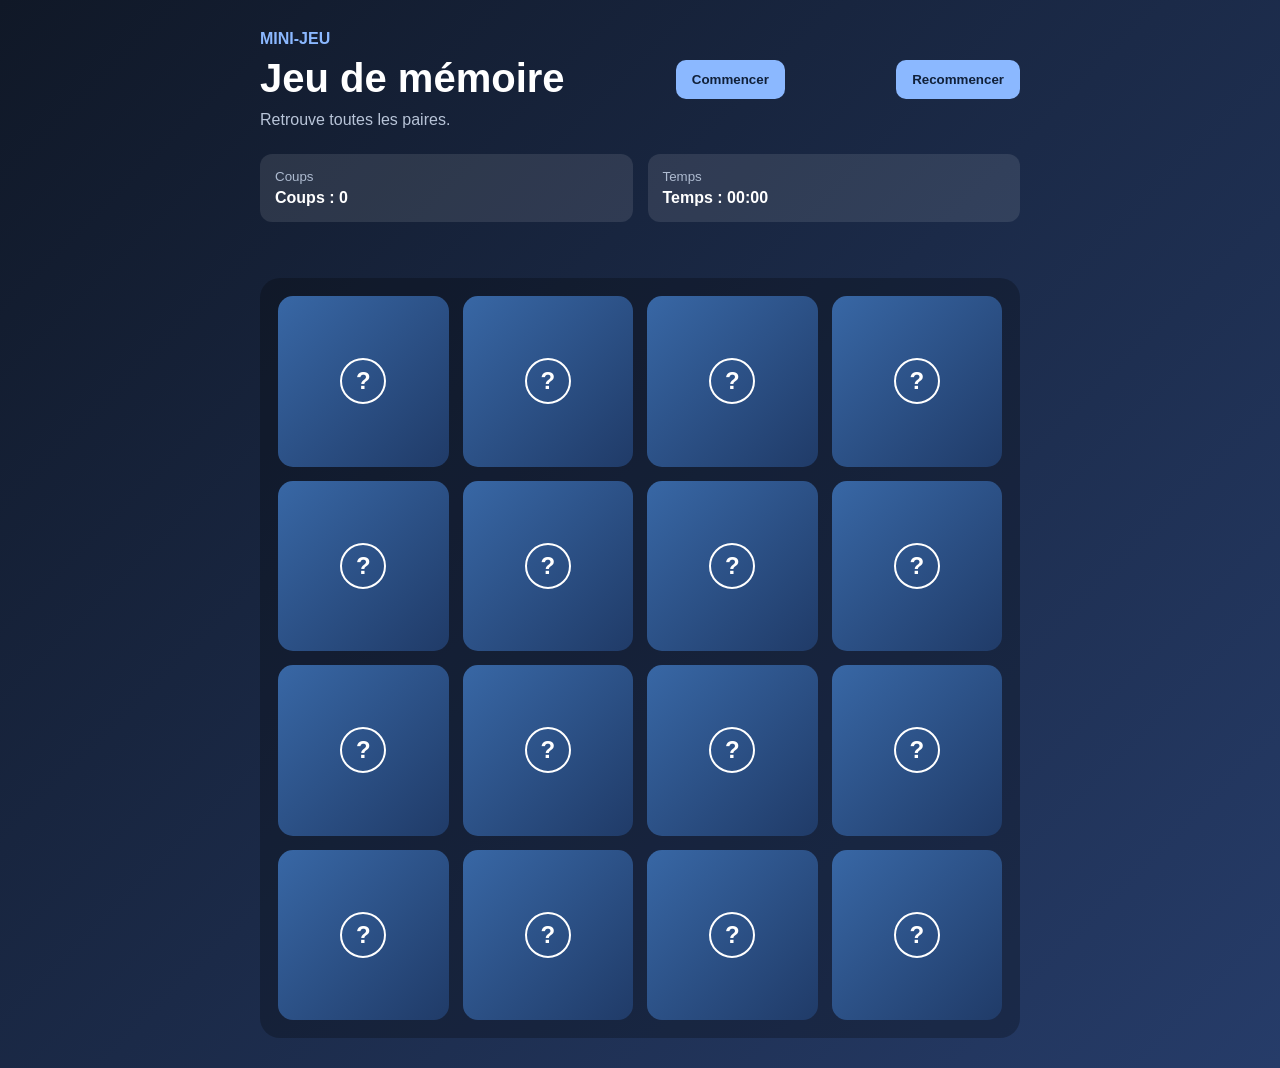
<file: Memory/index.html>
<!DOCTYPE html>
<html lang="fr">
<head>
    <meta charset="UTF-8">
    <meta name="viewport" content="width=device-width, initial-scale=1.0">
    <title>Jeu de mémoire</title>
    <link rel="stylesheet" href="styles/style.css">
    <script src="script/main.js" defer></script>
</head>
<body>
    <main class="game-container">
        <header class="game-header">
            <div>
                <p>MINI-JEU</p>
                <h1>Jeu de mémoire</h1>
                <span>Retrouve toutes les paires.</span>
            </div>

            <button id ="start" type = "button">
                Commencer
            </button>
            <button id="restart" type="button">
                Recommencer
            </button>
        </header>

        <section class="game-info">
            <div>
                <small>Coups</small>
                <strong id="moves">Coups : 0</strong>
            </div>

            <div>
                <small>Temps</small>
                <strong id="timer">Temps : 00:00</strong>
            </div>
        </section>

        <p id="result"></p>

        <section id="game-board" class="game-board"></section>
    </main>
</body>
</html>
</file>
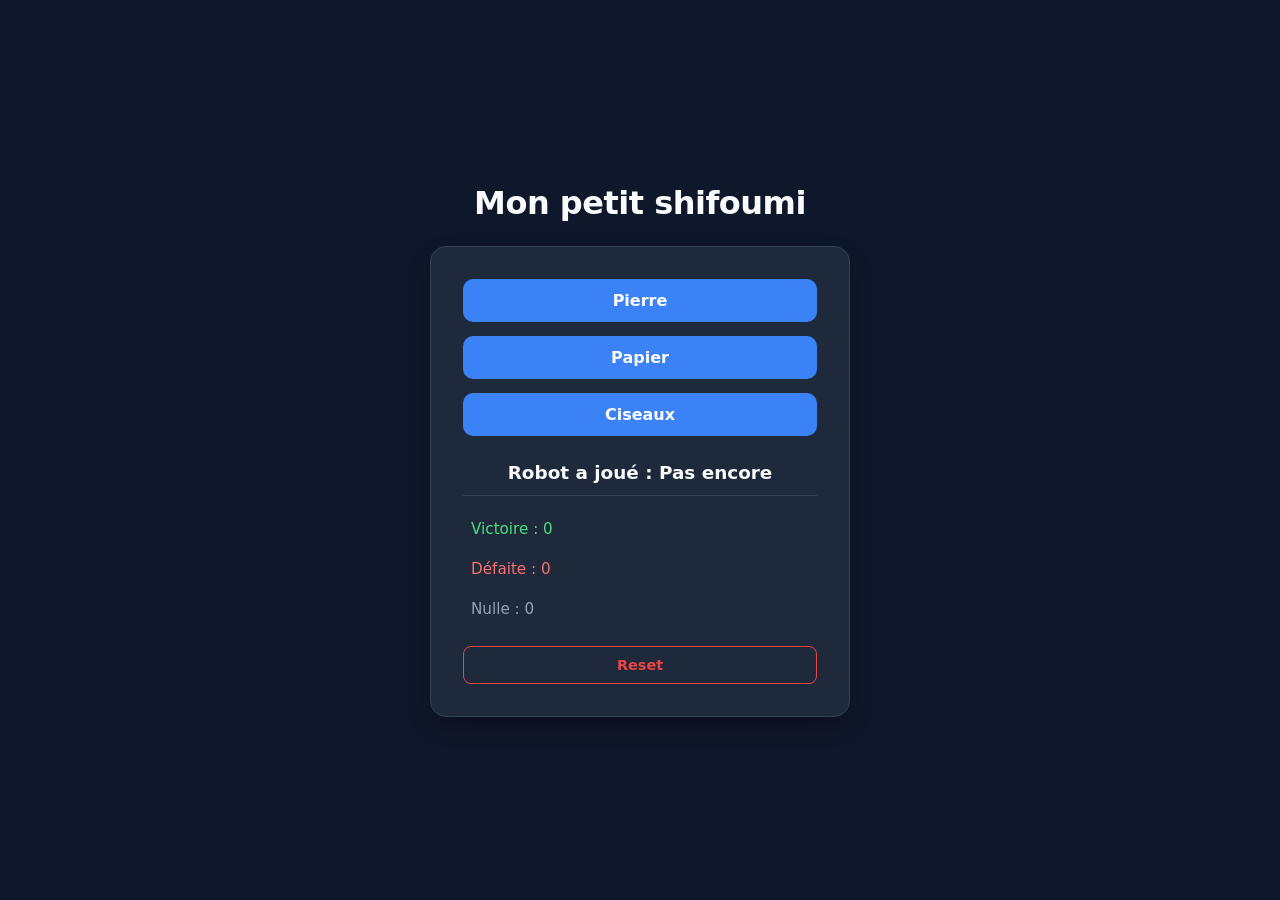
<file: Shifumi/index.html>
<!DOCTYPE html>
<html lang="en">
<head>
    <meta charset="UTF-8">
    <meta name="viewport" content="width=device-width, initial-scale=1.0">
    <title>Shifoumi</title>
    <link rel="stylesheet" href="style/style.css">
    
</head>
<body>
    <h1>Mon petit shifoumi</h1>
    <main>
        <button id = "pierreButton">Pierre</button>
        <button id = "papierButton">Papier</button>
        <button id = "ciseauxButton">Ciseaux</button>
        <h1 id = "robotDisplay"> Robot a joué : Pas encore</h1>
        <h2 id = "victoireDisplay">Victoire : 0</h2>
        <h2 id = "defaiteDisplay">Défaite : 0</h2>
        <h2 id = "nulleDisplay">Nulle : 0</h2>
        <button id = "resetButton">Reset</button>
    </main>
    <script src = "script/main.js"></script>    
</body>
</html>
</file>
<file: Memory/styles/style.css>
* {
    box-sizing: border-box;
}

body {
    min-height: 100vh;
    margin: 0;
    padding: 30px 15px;
    font-family: Arial, sans-serif;
    color: white;
    background: linear-gradient(135deg, #101827, #263c69);
}

.game-container {
    width: min(100%, 760px);
    margin: auto;
}

.game-header {
    display: flex;
    justify-content: space-between;
    align-items: center;
    gap: 20px;
    margin-bottom: 25px;
}

.game-header p {
    margin: 0 0 8px;
    color: #8bb8ff;
    font-weight: bold;
}

.game-header h1 {
    margin: 0;
    font-size: 2.5rem;
}

.game-header span {
    display: block;
    margin-top: 10px;
    color: #b8c4d8;
}

button {
    border: none;
    border-radius: 10px;
    padding: 12px 16px;
    color: #102039;
    background: #8bb8ff;
    cursor: pointer;
    font-weight: bold;
}

button:hover {
    background: #b4d1ff;
}

.game-info {
    display: flex;
    gap: 15px;
    margin-bottom: 15px;
}

.game-info div {
    flex: 1;
    padding: 15px;
    border-radius: 12px;
    background: rgba(255, 255, 255, 0.1);
}

.game-info small,
.game-info strong {
    display: block;
}

.game-info small {
    margin-bottom: 5px;
    color: #aebbd0;
}

#result {
    min-height: 24px;
    color: #f8d477;
    font-weight: bold;
    text-align: center;
}

.game-board {
    display: grid;
    grid-template-columns: repeat(4, 1fr);
    gap: 14px;
    padding: 18px;
    border-radius: 20px;
    background: rgba(0, 0, 0, 0.25);
}

.card {
    display: grid;
    aspect-ratio: 1;
    place-items: center;
    overflow: hidden;
    border-radius: 15px;
    background: linear-gradient(135deg, #3867a5, #203b68);
    cursor: pointer;
    transition: 0.2s;
}

.card:empty::before {
    content: "?";
    display: grid;
    width: 42px;
    height: 42px;
    place-items: center;
    border: 2px solid white;
    border-radius: 50%;
    font-size: 1.5rem;
    font-weight: bold;
}

.card:hover {
    transform: scale(1.03);
}

.card img {
    width: 100%;
    height: 100%;
    object-fit: cover;
}

.card.matched {
    cursor: default;
    box-shadow: 0 0 0 4px #77e0a2;
}

@media (max-width: 560px) {
    .game-header {
        align-items: stretch;
        flex-direction: column;
    }

    .game-header h1 {
        font-size: 2rem;
    }

    button {
        width: 100%;
    }

    .game-board {
        gap: 8px;
        padding: 10px;
    }
}
</file>
<file: Shifumi/style/style.css>
/* style.css */
:root {
    --bg-color: #0f172a;
    --card-bg: #1e293b;
    --primary: #3b82f6;
    --primary-hover: #2563eb;
    --danger: #ef4444;
    --danger-hover: #dc2626;
    --text-main: #f8fafc;
    --text-muted: #94a3b8;
    --border: #334155;
}

* {
    box-sizing: border-box;
    margin: 0;
    padding: 0;
    font-family: system-ui, -apple-system, BlinkMacSystemFont, 'Segoe UI', Roboto, sans-serif;
}

body {
    background-color: var(--bg-color);
    color: var(--text-main);
    min-height: 100vh;
    display: flex;
    flex-direction: column;
    align-items: center;
    justify-content: center;
    padding: 20px;
}

body > h1 {
    font-size: 2rem;
    font-weight: 700;
    margin-bottom: 24px;
    letter-spacing: -0.5px;
}

main {
    background-color: var(--card-bg);
    border: 1px solid var(--border);
    border-radius: 16px;
    padding: 32px;
    width: 100%;
    max-width: 420px;
    box-shadow: 0 10px 25px -5px rgba(0, 0, 0, 0.4);
    display: flex;
    flex-direction: column;
    gap: 14px;
}

/* Boutons de jeu */
#pierreButton,
#papierButton,
#ciseauxButton {
    background-color: var(--primary);
    color: #ffffff;
    border: none;
    border-radius: 10px;
    padding: 12px 18px;
    font-size: 1rem;
    font-weight: 600;
    cursor: pointer;
    transition: background-color 0.15s ease, transform 0.1s ease;
}

#pierreButton:hover,
#papierButton:hover,
#ciseauxButton:hover {
    background-color: var(--primary-hover);
}

#pierreButton:active,
#papierButton:active,
#ciseauxButton:active {
    transform: scale(0.98);
}

/* Résultat robot */
#robotDisplay {
    font-size: 1.15rem;
    color: var(--text-main);
    text-align: center;
    margin: 12px 0 6px 0;
    padding-bottom: 12px;
    border-bottom: 1px solid var(--border);
}

/* Scores */
#victoireDisplay,
#defaiteDisplay,
#nulleDisplay {
    font-size: 0.95rem;
    font-weight: 500;
    display: flex;
    justify-content: space-between;
    padding: 4px 8px;
}

#victoireDisplay {
    color: #4ade80;
}

#defaiteDisplay {
    color: #f87171;
}

#nulleDisplay {
    color: var(--text-muted);
}

/* Bouton Reset */
#resetButton {
    margin-top: 10px;
    background-color: transparent;
    color: var(--danger);
    border: 1px solid var(--danger);
    border-radius: 8px;
    padding: 10px 16px;
    font-size: 0.9rem;
    font-weight: 600;
    cursor: pointer;
    transition: all 0.15s ease;
}

#resetButton:hover {
    background-color: var(--danger);
    color: #ffffff;
}

#resetButton:active {
    transform: scale(0.98);
}
</file>
